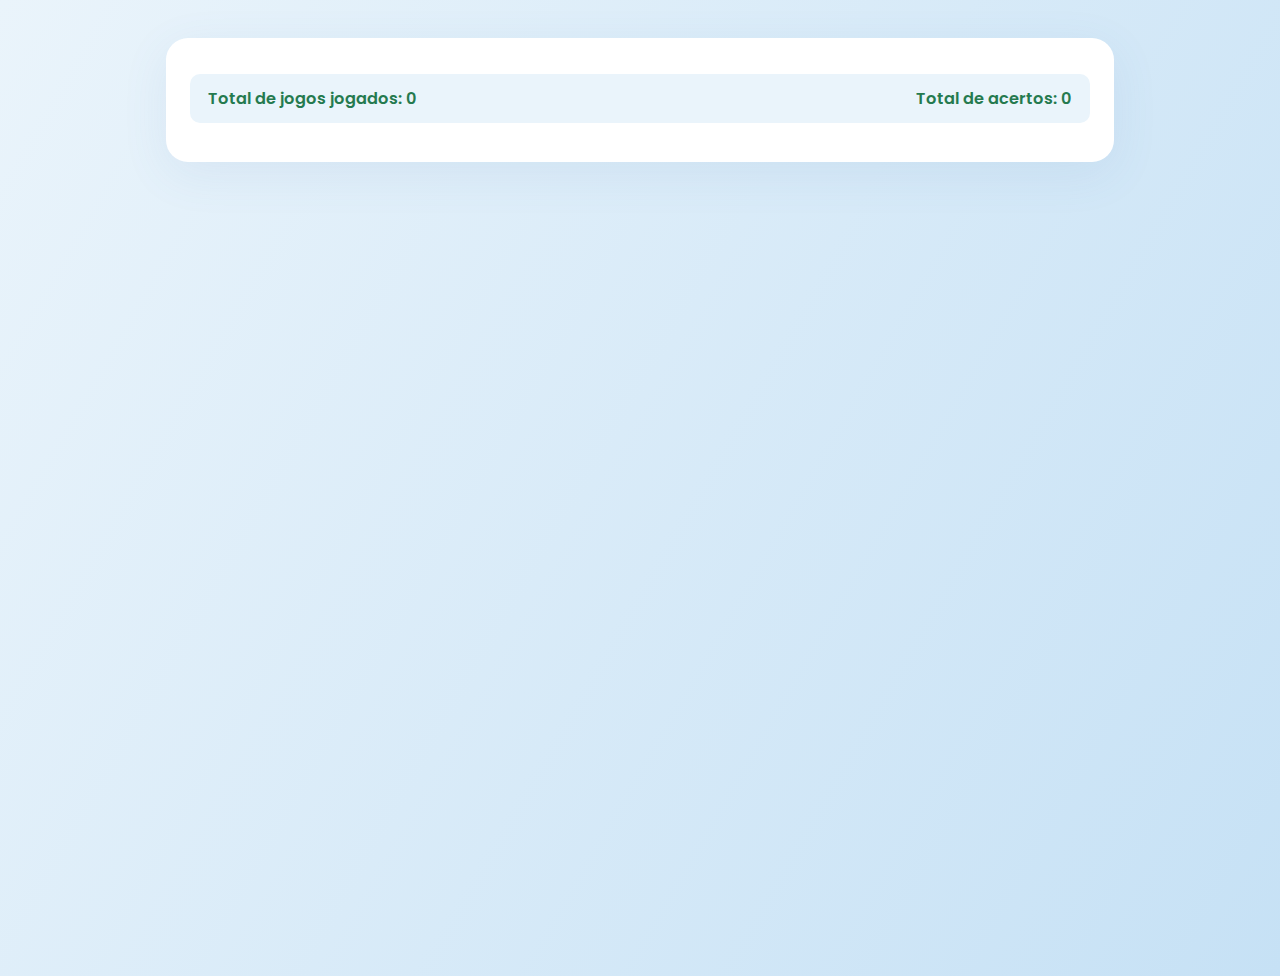
<file: index.html>
<!DOCTYPE html>
<html lang="pt-br">
<head>
  <meta charset="UTF-8" />
  <meta name="viewport" content="width=device-width, initial-scale=1.0" />
  <title>Academia de Educação Financeira</title>
  <link rel="stylesheet" href="style.css">
  <link href="https://fonts.googleapis.com/css2?family=Poppins:wght@300;600&display=swap" rel="stylesheet">
</head>
<body>
  <div class="container">
    <div id="statsPanel" class="stats-panel">
      <div>Total de jogos jogados: <span id="total-games">0</span></div>
      <div>Total de acertos: <span id="total-hits">0</span></div>
    </div>
    <div id="homeScreen" class="game-container active">
      <h1>Academia de Educação Financeira</h1>
      <h2>Santana Textiles</h2>
      <div class="game-grid">
        <div class="game-card" onclick="startGame('shop')">
          <div class="game-icon">🛍️</div>
          <h3>Loja a partir de R$10</h3>
          <p>Controle seus impulsos e evite dívidas</p>
        </div>
        <div class="game-card" onclick="startGame('budget')">
          <div class="game-icon">📊</div>
          <h3>Simulação 50-30-20</h3>
          <p>Organize sua renda mensal</p>
        </div>
        <div class="game-card" onclick="startGame('prioridades')">
          <div class="game-icon">🎯</div>
          <h3>Desafio das Prioridades</h3>
          <p>Classifique gastos em necessidades e desejos</p>
        </div>
        <div class="game-card" onclick="startGame('quiz')">
          <div class="game-icon">❓</div>
          <h3>Quiz de Verdadeiro ou Falso</h3>
          <p>Responda perguntas sobre finanças</p>
        </div>
        <div class="game-card" onclick="startGame('quizrapido')">
          <div class="game-icon">⏱️</div>
          <h3>Quiz Rápido</h3>
          <p>Responda o maior número de perguntas em 30s</p>
        </div>
        <div class="game-card" onclick="startGame('quem')">
          <div class="game-icon">🕵️‍♂️</div>
          <h3>Quem Sou Eu?</h3>
          <p>Adivinhe o termo financeiro pela dica</p>
        </div>
        <div class="game-card" onclick="startGame('sequencia')">
          <div class="game-icon">🔢</div>
          <h3>Arrume a Sequência</h3>
          <p>Coloque as etapas financeiras na ordem correta</p>
        </div>
        <div class="game-card" onclick="startGame('corta')">
          <div class="game-icon">✂️</div>
          <h3>Corta Despesas</h3>
          <p>Escolha quais gastos cortar</p>
        </div>
        <div class="game-card" onclick="startGame('juros')">
          <div class="game-icon">💳</div>
          <h3>Jogo dos Juros</h3>
          <p>Veja o impacto dos juros nas compras parceladas</p>
        </div>
        <div class="game-card" onclick="startGame('multiplica')">
          <div class="game-icon">💹</div>
          <h3>Multiplique seu Dinheiro</h3>
          <p>Simule o crescimento do seu dinheiro</p>
        </div>
        <div class="game-card" onclick="startGame('moedas')">
          <div class="game-icon">🪙</div>
          <h3>Desafio das Moedas</h3>
          <p>Monte o valor exato com moedas</p>
        </div>
        <div class="game-card" onclick="startGame('orcamento')">
          <div class="game-icon">📋</div>
          <h3>Monte seu Orçamento</h3>
          <p>Distribua sua renda em diferentes categorias</p>
        </div>
      </div>
    </div>
    <!-- Jogos -->
    <div id="shopGame" class="game-container">
      <div class="nav-buttons">
        <button class="nav-button" onclick="showScreen('home')">Início</button>
        <button class="nav-button" onclick="startShopGame()">Reiniciar</button>
      </div>
      <h2>Loja a partir de R$10</h2>
      <div class="info-box">
        <div class="info-card">
          <div>Saldo Atual</div>
          <div id="currentBalance">R$ 1.518,00</div>
        </div>
        <div class="info-card">
          <div>Gastos Totais</div>
          <div id="currentDebt">R$ 0,00</div>
        </div>
      </div>
      <div class="emoji-grid" id="emojiGrid"></div>
      <div class="decision-buttons">
        <button id="stopButton" class="decision-button" onclick="stopGame()">Finalizar Compras</button>
      </div>
      <div id="resultMessage" class="result-message" style="display: none;"></div>
    </div>
    <div id="budgetGame" class="game-container">
      <div class="nav-buttons">
        <button class="nav-button" onclick="showScreen('home')">Início</button>
      </div>
      <h2>Simulação 50-30-20</h2>
      <p>Insira sua renda mensal e veja como dividir seu orçamento:</p>
      <input type="number" id="rendaInput" class="simulador-input" placeholder="Digite sua renda mensal" oninput="calcularSimulacao()" />
      <div class="simulador-result" id="resultadoSimulador"></div>
    </div>
    <div id="prioridadesGame" class="game-container">
      <div class="nav-buttons">
        <button class="nav-button" onclick="showScreen('home')">Início</button>
        <button class="nav-button" onclick="startPrioridades()">Reiniciar</button>
      </div>
      <h2>Desafio das Prioridades</h2>
      <h3>Arraste cada gasto para a categoria correta!</h3>
      <div style="margin-bottom:18px;font-size:1rem;">Necessidades: essenciais para viver. <br>Desejos: podem ser adiados ou evitados.</div>
      <div id="prioridades-draggables" style="margin-bottom:16px;"></div>
      <div>
        <div class="dropzone" id="dz-necessidades" ondragover="event.preventDefault()" ondrop="dropPrioridade(event, 'necessidades')">
          <div class="dropzone-label">Necessidades</div>
          <div id="dz-necessidades-items"></div>
        </div>
        <div class="dropzone" id="dz-desejos" ondragover="event.preventDefault()" ondrop="dropPrioridade(event, 'desejos')">
          <div class="dropzone-label">Desejos</div>
          <div id="dz-desejos-items"></div>
        </div>
      </div>
      <div class="decision-buttons">
        <button class="decision-button" style="background:#4caf50;color:#fff;" onclick="verificaPrioridades()">Verificar</button>
      </div>
      <div id="prioridades-feedback" class="result-message" style="display:none"></div>
    </div>
    <div id="quizGame" class="game-container">
      <div class="nav-buttons">
        <button class="nav-button" onclick="showScreen('home')">Início</button>
        <button class="nav-button" onclick="startQuiz()">Reiniciar</button>
      </div>
      <h2>Quiz de Verdadeiro ou Falso</h2>
      <div id="quiz-question" class="quiz-question"></div>
      <div class="decision-buttons">
        <button class="decision-button" style="background:#4caf50;color:#fff;" onclick="responderQuiz(true)">Verdadeiro</button>
        <button class="decision-button" style="background:#e53935;color:#fff;" onclick="responderQuiz(false)">Falso</button>
      </div>
      <div id="quiz-feedback" class="result-message" style="display:none"></div>
      <div class="result-message" id="quiz-score" style="display:none"></div>
    </div>
    <div id="quizrapidoGame" class="game-container">
      <div class="nav-buttons">
        <button class="nav-button" onclick="showScreen('home')">Início</button>
        <button class="nav-button" onclick="startQuizRapido()">Reiniciar</button>
      </div>
      <h2>Quiz Rápido</h2>
      <div id="quizrapido-timer" class="quizrapido-timer"></div>
      <div id="quizrapido-question" class="quiz-question"></div>
      <div class="decision-buttons">
        <button class="decision-button" onclick="responderQuizRapido(true)">Verdadeiro</button>
        <button class="decision-button" onclick="responderQuizRapido(false)">Falso</button>
      </div>
      <div id="quizrapido-feedback" class="result-message" style="display:none"></div>
      <div class="result-message" id="quizrapido-score" style="display:none"></div>
    </div>
    <div id="quemGame" class="game-container">
      <div class="nav-buttons">
        <button class="nav-button" onclick="showScreen('home')">Início</button>
        <button class="nav-button" onclick="startQuem()">Reiniciar</button>
      </div>
      <h2>Quem Sou Eu?</h2>
      <div class="quem-dica" id="quem-dica"></div>
      <input id="quem-resposta" class="quem-input" type="text" placeholder="Digite sua resposta..." autocomplete="off"/>
      <div class="decision-buttons">
        <button class="decision-button" onclick="responderQuem()">Responder</button>
      </div>
      <div id="quem-feedback" class="result-message" style="display:none"></div>
      <div class="result-message" id="quem-score" style="display:none"></div>
    </div>
    <div id="sequenciaGame" class="game-container">
      <div class="nav-buttons">
        <button class="nav-button" onclick="showScreen('home')">Início</button>
        <button class="nav-button" onclick="startSequencia()">Reiniciar</button>
      </div>
      <h2>Arrume a Sequência</h2>
      <p>Arraste as etapas para a ordem correta!</p>
      <div id="sequencia-lista" class="sequencia-lista"></div>
      <div class="decision-buttons">
        <button class="decision-button" onclick="verificaSequencia()">Verificar</button>
      </div>
      <div id="sequencia-feedback" class="result-message" style="display:none"></div>
    </div>
    <div id="cortaGame" class="game-container">
      <div class="nav-buttons">
        <button class="nav-button" onclick="showScreen('home')">Início</button>
        <button class="nav-button" onclick="startCorta()">Reiniciar</button>
      </div>
      <h2>Corta Despesas</h2>
      <p>Selecione os gastos que você cortaria para equilibrar o orçamento:</p>
      <div id="corta-lista" class="corta-lista"></div>
      <div class="decision-buttons">
        <button class="decision-button" onclick="verificaCorta()">Verificar</button>
      </div>
      <div id="corta-feedback" class="result-message" style="display:none"></div>
    </div>
    <div id="jurosGame" class="game-container">
      <div class="nav-buttons">
        <button class="nav-button" onclick="showScreen('home')">Início</button>
        <button class="nav-button" onclick="startJuros()">Reiniciar</button>
      </div>
      <h2>Jogo dos Juros</h2>
      <h3>Escolha: pagar à vista ou parcelar?</h3>
      <div id="juros-pergunta" style="margin:18px 0;font-size:1.1rem;"></div>
      <div class="decision-buttons" id="juros-opcoes"></div>
      <div class="decision-buttons">
        <button class="decision-button" id="juros-next-btn" style="background:#4caf50;color:#fff;display:none;" onclick="proximaPerguntaJuros()">Próxima Pergunta</button>
      </div>
      <div id="juros-feedback" class="result-message" style="display:none"></div>
      <div id="juros-orientacao" class="result-message" style="display:none"></div>
    </div>
    <div id="multiplicaGame" class="game-container">
      <div class="nav-buttons">
        <button class="nav-button" onclick="showScreen('home')">Início</button>
        <button class="nav-button" onclick="startMultiplica()">Reiniciar</button>
      </div>
      <h2>Multiplique seu Dinheiro</h2>
      <p>Veja como o dinheiro cresce com juros compostos!</p>
      <input type="number" class="multiplica-input" id="multiplica-valor" placeholder="Valor inicial (R$)" min="1" step="1">
      <input type="number" class="multiplica-input" id="multiplica-taxa" placeholder="Taxa ao mês (%)" min="0.1" step="0.1">
      <input type="number" class="multiplica-input" id="multiplica-meses" placeholder="Meses" min="1" step="1">
      <div class="decision-buttons">
        <button class="decision-button" onclick="calculaMultiplica()">Calcular</button>
      </div>
      <div id="multiplica-feedback" class="result-message" style="display:none"></div>
    </div>
    <div id="moedasGame" class="game-container">
      <div class="nav-buttons">
        <button class="nav-button" onclick="showScreen('home')">Início</button>
        <button class="nav-button" onclick="startMoedas()">Reiniciar</button>
      </div>
      <h2>Desafio das Moedas</h2>
      <div id="moedas-desafio" class="moedas-desafio"></div>
      <div id="moedas-lista" class="moedas-lista"></div>
      <div class="decision-buttons">
        <button class="decision-button" onclick="verificaMoedas()">Verificar</button>
      </div>
      <div id="moedas-feedback" class="result-message" style="display:none"></div>
    </div>
    <div id="orcamentoGame" class="game-container">
      <div class="nav-buttons">
        <button class="nav-button" onclick="showScreen('home')">Início</button>
        <button class="nav-button" onclick="startOrcamento()">Reiniciar</button>
      </div>
      <h2>Monte seu Orçamento</h2>
      <p>Distribua uma renda fictícia de <strong>R$ 1.518,00</strong> entre as categorias abaixo:</p>
      <form id="orcamento-form" onsubmit="return false;">
        <div class="budget-category">Moradia<br><input type="number" min="0" class="budget-input" id="input-moradia" value="0" /></div>
        <div class="budget-category">Alimentação<br><input type="number" min="0" class="budget-input" id="input-alimentacao" value="0" /></div>
        <div class="budget-category">Lazer<br><input type="number" min="0" class="budget-input" id="input-lazer" value="0" /></div>
        <div class="budget-category">Transporte<br><input type="number" min="0" class="budget-input" id="input-transporte" value="0" /></div>
        <div class="budget-category">Educação<br><input type="number" min="0" class="budget-input" id="input-educacao" value="0" /></div>
        <div class="budget-category">Poupança<br><input type="number" min="0" class="budget-input" id="input-poupanca" value="0" /></div>
        <div style="margin-top:12px;">
          <button class="decision-button" style="background:#4caf50;color:#fff;" onclick="verificaOrcamento()">Verificar</button>
        </div>
      </form>
      <div id="orcamento-feedback" class="budget-feedback"></div>
    </div>
  </div>
  <audio id="audio-certo" src="https://cdn.pixabay.com/audio/2022/07/26/audio_124bfaed7b.mp3"></audio>
  <audio id="audio-errado" src="https://cdn.pixabay.com/audio/2022/07/26/audio_124bfaed7b.mp3"></audio>
  <audio id="audio-click" src="https://cdn.pixabay.com/audio/2022/07/26/audio_124bfaed7b.mp3"></audio>
  <script src="script.js"></script>
</body>
</html>
</file>
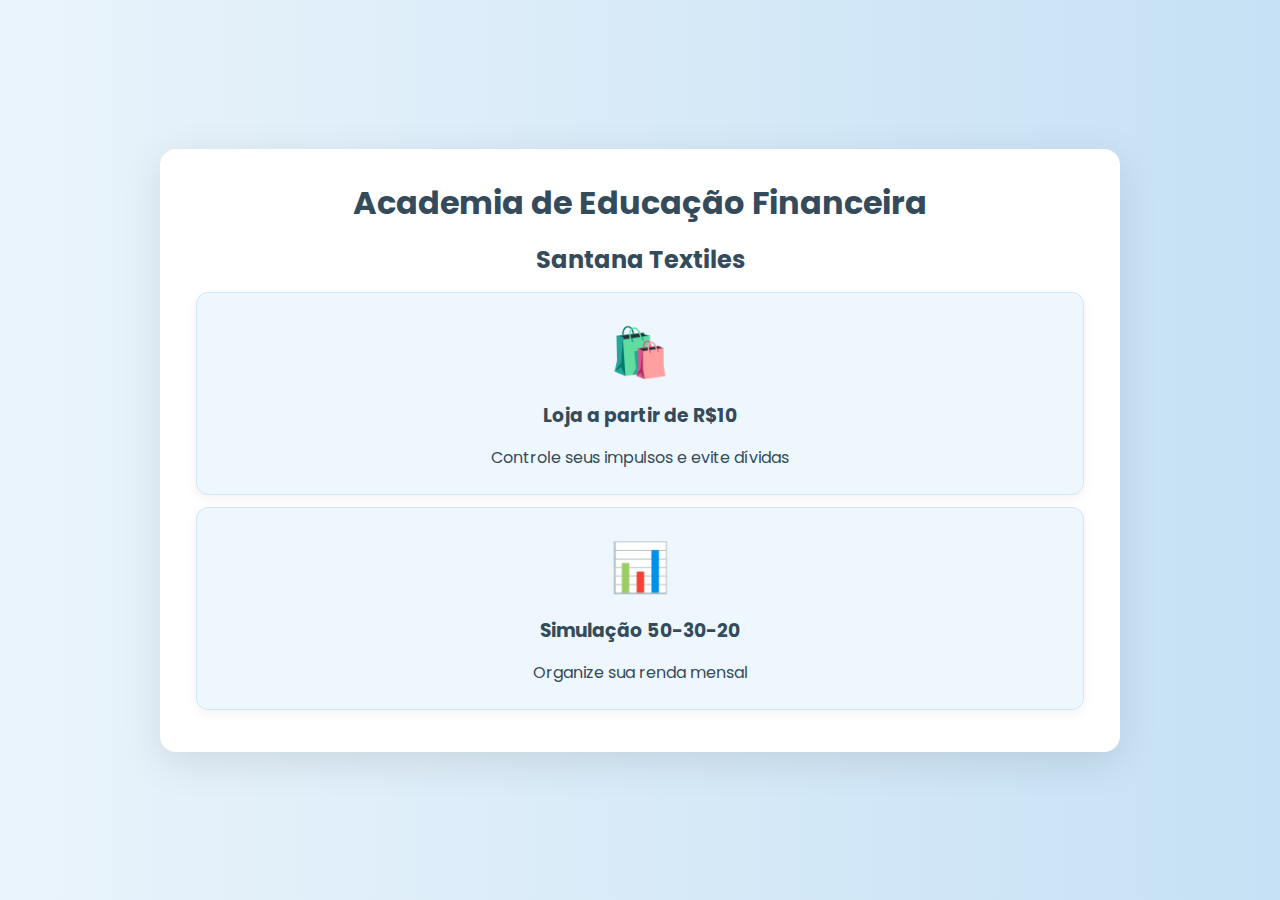
<file: educacao_financeira_feedback_educativo.html>
<!DOCTYPE html>
<html lang="pt-br">
<head>
  <meta charset="UTF-8" />
  <meta name="viewport" content="width=device-width, initial-scale=1.0" />
  <title>Academia de Educação Financeira</title>
  <link href="https://fonts.googleapis.com/css2?family=Poppins:wght@300;600&display=swap" rel="stylesheet">
  <style>
    :root {
      --azul-claro: #8abbdb;
      --azul-medio: #4892c6;
      --azul-escuro: #344b5b;
      --azul-hover: #69a6d0;
      --branco: #ffffff;
    }

    * {
      box-sizing: border-box;
      margin: 0;
      padding: 0;
    }

    body {
      font-family: 'Poppins', sans-serif;
      background: linear-gradient(to right, #eaf4fb, #c6e1f5);
      color: var(--azul-escuro);
      min-height: 100vh;
      display: flex;
      align-items: center;
      justify-content: center;
      padding: 20px;
    }

    .container {
      max-width: 960px;
      width: 100%;
      background: var(--branco);
      border-radius: 16px;
      box-shadow: 0 10px 40px rgba(0, 0, 0, 0.1);
      overflow: hidden;
    }

    .nav-buttons {
      display: flex;
      flex-wrap: wrap;
      justify-content: space-between;
      padding: 16px 24px;
      background: var(--azul-escuro);
      color: var(--branco);
    }

    .nav-button {
      background: var(--azul-hover);
      border: none;
      color: var(--branco);
      padding: 8px 20px;
      border-radius: 20px;
      cursor: pointer;
      font-weight: 600;
      transition: 0.3s;
      margin: 4px 0;
    }

    .nav-button:hover {
      background: var(--azul-claro);
    }

    .game-container {
      padding: 30px 24px;
      display: none;
      animation: fadeIn 0.5s ease-in;
      text-align: center;
    }

    @keyframes fadeIn {
      from { opacity: 0; }
      to { opacity: 1; }
    }

    .active {
      display: block;
    }

    h1, h2, h3 {
      color: var(--azul-escuro);
      margin-bottom: 15px;
    }

    .game-card {
      background: #eef7fd;
      border: 1px solid #d3e6f3;
      border-radius: 12px;
      padding: 24px;
      margin: 12px;
      text-align: center;
      cursor: pointer;
      transition: 0.3s;
      box-shadow: 0 4px 12px rgba(0,0,0,0.05);
    }

    .game-card:hover {
      transform: translateY(-5px);
      background: #dbeffb;
    }

    .game-icon {
      font-size: 3rem;
      margin-bottom: 12px;
    }

    .info-box {
      display: flex;
      justify-content: center;
      gap: 20px;
      margin: 20px 0;
      flex-wrap: wrap;
    }

    .info-card {
      background: #eef7fd;
      border-radius: 10px;
      padding: 16px;
      text-align: center;
      min-width: 160px;
      box-shadow: 0 2px 10px rgba(0,0,0,0.05);
    }

    .decision-buttons {
      display: flex;
      justify-content: center;
      gap: 16px;
      margin-top: 25px;
      flex-wrap: wrap;
    }

    .decision-button {
      padding: 10px 20px;
      border-radius: 10px;
      border: none;
      font-weight: 600;
      cursor: pointer;
      transition: 0.3s;
    }

    #stopButton {
      background-color: #4caf50;
      color: white;
    }

    .emoji-grid {
      display: grid;
      grid-template-columns: repeat(auto-fit, minmax(100px, 1fr));
      gap: 16px;
      margin: 20px 0;
    }

    .emoji-item {
      font-size: 2rem;
      padding: 14px;
      border-radius: 10px;
      background: #f2f9fc;
      transition: 0.3s;
      display: flex;
      flex-direction: column;
      align-items: center;
      justify-content: center;
      aspect-ratio: 1/1;
      box-shadow: 0 1px 4px rgba(0,0,0,0.05);
    }

    .emoji-item:hover {
      transform: scale(1.05);
      background: #dceefb;
    }

    .price-tag {
      font-size: 0.9rem;
      color: var(--azul-medio);
      margin-top: 6px;
      font-weight: 600;
    }

    .result-message {
      margin-top: 20px;
      padding: 16px;
      background: #e6f4ea;
      border-radius: 10px;
      font-weight: 600;
      color: #2e7d32;
      text-align: center;
    }

    .simulador-input {
      padding: 10px;
      width: 100%;
      max-width: 300px;
      margin: 12px auto;
      border-radius: 8px;
      border: 1px solid #ccc;
      text-align: center;
      font-size: 1rem;
    }

    .simulador-result {
      margin-top: 20px;
      display: flex;
      justify-content: center;
      flex-wrap: wrap;
      gap: 20px;
    }

    .simulador-box {
      background: #eef7fd;
      padding: 14px 18px;
      border-radius: 8px;
      min-width: 160px;
      box-shadow: 0 1px 4px rgba(0,0,0,0.05);
    }

    @media (max-width: 600px) {
      .nav-buttons {
        flex-direction: column;
        align-items: stretch;
        gap: 8px;
      }
    }
  </style>
</head>
<body>
  <div class="container">
    <!-- Tela inicial -->
    <div id="homeScreen" class="game-container active">
      <h1>Academia de Educação Financeira</h1>
      <h2>Santana Textiles</h2>

      <div class="game-card" onclick="startGame('shop')">
        <div class="game-icon">🛍️</div>
        <h3>Loja a partir de R$10</h3>
        <p>Controle seus impulsos e evite dívidas</p>
      </div>

      <div class="game-card" onclick="startGame('budget')">
        <div class="game-icon">📊</div>
        <h3>Simulação 50-30-20</h3>
        <p>Organize sua renda mensal</p>
      </div>
    </div>

    <!-- Loja -->
    <div id="shopGame" class="game-container">
      <div class="nav-buttons">
        <button class="nav-button" onclick="showScreen('home')">Início</button>
        <button class="nav-button" onclick="restartGame()">Reiniciar</button>
      </div>

      <h2>Loja a partir de R$10</h2>
      <h3>Escolha seus itens com consciência!</h3>

      <div class="info-box">
        <div class="info-card">
          <div>Saldo Atual</div>
          <div id="currentBalance">R$ 1.518,00</div>
        </div>
        <div class="info-card">
          <div>Gastos Totais</div>
          <div id="currentDebt">R$ 0,00</div>
        </div>
      </div>

      <div class="emoji-grid" id="emojiGrid"></div>

      <div class="decision-buttons">
        <button id="stopButton" class="decision-button" onclick="stopGame()">Finalizar Compras</button>
      </div>

      <div id="resultMessage" class="result-message" style="display: none;"></div>
    </div>

    <!-- Simulador -->
    <div id="budgetGame" class="game-container">
      <div class="nav-buttons">
        <button class="nav-button" onclick="showScreen('home')">Início</button>
      </div>

      <h2>Simulação 50-30-20</h2>
      <p>Insira sua renda mensal e veja como dividir seu orçamento:</p>
      <input type="number" id="rendaInput" class="simulador-input" placeholder="Digite sua renda mensal" oninput="calcularSimulacao()" />

      <div class="simulador-result" id="resultadoSimulador"></div>
    </div>
  </div>

  <script>
    const allEmojis = ['📱','👕','👖','👟','🎮','📚','🍎','🍕','☕','🎁','💎','✈️','🎸','⚽','💻','⌚','🕶️','🧢','🎧','🍿'];

const emojiPrices = {
  '📱': 120.00,
  '👕': 40.00,
  '👖': 60.00,
  '👟': 80.00,
  '🎮': 200.00,
  '📚': 30.00,
  '🍎': 3.00,
  '🍕': 25.00,
  '☕': 6.50,
  '🎁': 90.00,
  '💎': 500.00,
  '✈️': 450.00,
  '🎸': 350.00,
  '⚽': 45.00,
  '💻': 1200.00,
  '⌚': 150.00,
  '🕶️': 70.00,
  '🧢': 35.00,
  '🎧': 180.00,
  '🍿': 12.00
};

    const gameState = {
      currentGame: null,
      shop: {
        initialBalance: 1518,
        currentBalance: 1518,
        debt: 0,
        itemsPurchased: 0,
        currentEmojis: []
      }
    };

    function showScreen(screenId) {
      document.querySelectorAll('.game-container').forEach(el => el.classList.remove('active'));
      document.getElementById(screenId + 'Screen').classList.add('active');
    }

    function startGame(gameType) {
      gameState.currentGame = gameType;
      document.querySelectorAll('.game-container').forEach(el => el.classList.remove('active'));
      document.getElementById(gameType + 'Game').classList.add('active');
      if (gameType === 'shop') startShopGame();
    }

    function restartGame() {
      if (gameState.currentGame === 'shop') startShopGame();
    }

    function startShopGame() {
      gameState.shop = {
        initialBalance: 1518,
        currentBalance: 1518,
        debt: 0,
        itemsPurchased: 0,
        currentEmojis: []
      };
      selectNewEmojis(6);
      updateShopDisplay();
      document.getElementById('resultMessage').style.display = 'none';
    }

    function selectNewEmojis(count) {
      const available = [...allEmojis];
      gameState.shop.currentEmojis = [];
      for (let i = 0; i < count && available.length > 0; i++) {
        const idx = Math.floor(Math.random() * available.length);
        gameState.shop.currentEmojis.push(available[idx]);
        available.splice(idx, 1);
      }
      updateEmojiDisplay();
    }

    function updateEmojiDisplay() {
      const grid = document.getElementById('emojiGrid');
      grid.innerHTML = '';
      gameState.shop.currentEmojis.forEach(emoji => {
        const el = document.createElement('div');
        el.className = 'emoji-item';
        el.innerHTML = `<div>${emoji}</div><div class="price-tag">R$ ${emojiPrices[emoji].toFixed(2).replace('.', ',')}</div>`;
        el.onclick = () => buyItem(emoji);
        grid.appendChild(el);
      });
    }

    function updateShopDisplay() {
      document.getElementById('currentBalance').textContent = `R$ ${gameState.shop.currentBalance.toFixed(2).replace('.', ',')}`;
      document.getElementById('currentDebt').textContent = `R$ ${gameState.shop.debt.toFixed(2).replace('.', ',')}`;
    }

    function buyItem(emoji) {
      const price = emojiPrices[emoji];
      if (gameState.shop.currentBalance < price) {
        alert('Saldo insuficiente!');
        return;
      }
      gameState.shop.currentBalance -= price;
      gameState.shop.debt += price;
      gameState.shop.itemsPurchased++;
      selectNewEmojis(6);
      updateShopDisplay();
    }

    function stopGame() {
      const perc = (gameState.shop.debt / gameState.shop.initialBalance * 100).toFixed(1);
      const msg = document.getElementById('resultMessage');
      let feedback = "";

      if (perc <= 30) {
        feedback = "Excelente! Você manteve seus gastos com desejos dentro de um limite saudável.";
      } else if (perc <= 50) {
        feedback = "Atenção! Você ultrapassou o limite recomendado (30%) para desejos. Tente se controlar mais.";
      } else {
        feedback = "Cuidado! Você comprometeu uma grande parte da sua renda com desejos. Isso pode gerar dívidas!";
      }

      msg.innerHTML = `
        <p>Você comprou ${gameState.shop.itemsPurchased} itens, gastando R$ ${gameState.shop.debt.toFixed(2).replace('.', ',')}</p>
        <p>Isso representa ${perc}% da sua renda</p>
        <p><strong>${feedback}</strong></p>`;
      msg.style.display = 'block';
    }

    function calcularSimulacao() {
      const valor = parseFloat(document.getElementById('rendaInput').value);
      const container = document.getElementById('resultadoSimulador');
      if (isNaN(valor) || valor <= 0) {
        container.innerHTML = '';
        return;
      }
      const n = (valor * 0.5).toFixed(2).replace('.', ',');
      const d = (valor * 0.3).toFixed(2).replace('.', ',');
      const p = (valor * 0.2).toFixed(2).replace('.', ',');
      container.innerHTML = `
        <div class="simulador-box"><strong>50%</strong><br>Necessidades: R$ ${n}</div>
        <div class="simulador-box"><strong>30%</strong><br>Desejos: R$ ${d}</div>
        <div class="simulador-box"><strong>20%</strong><br>Poupança: R$ ${p}</div>`;
    }
  </script>
</body>
</html>
</file>
<file: style.css>
body {
  font-family: 'Poppins', sans-serif;
  background: linear-gradient(120deg, #eaf4fb 0%, #c6e1f5 100%);
  color: #344b5b;
  min-height: 100vh;
  display: flex;
  align-items: start;
  justify-content: center;
  padding: 30px 0;
}
.container {
  max-width: 900px;
  width: 100%;
  background: #fff;
  border-radius: 22px;
  box-shadow: 0 12px 48px 0 rgba(76,123,180,0.09);
  padding: 36px 24px 24px 24px;
  margin: 0 10px;
  transition: box-shadow 0.3s;
}
.stats-panel {
  display: flex;
  justify-content: space-between;
  background: #eaf4fb;
  border-radius: 10px;
  padding: 12px 18px;
  margin-bottom: 15px;
  font-size: 1.01rem;
  color: #257a4f;
  font-weight: 600;
}
h1 {
  font-size: 2.35rem;
  font-weight: 600;
  margin-bottom: 6px;
  text-align: center;
  color: #344b5b;
}
h2 {
  font-size: 1.35rem;
  font-weight: 600;
  margin-bottom: 22px;
  margin-top: 0;
  text-align: center;
  color: #4892c6;
}
h3 {
  font-size: 1.14rem;
  font-weight: 600;
  margin-bottom: 8px;
  margin-top: 0;
}
.game-grid {
  display: grid;
  grid-template-columns: 1fr 1fr;
  gap: 22px 18px;
  margin: 0 auto 20px auto;
  max-width: 900px;
}
.game-card {
  background: #f7fafd;
  border: 1.5px solid #dbe9f5;
  border-radius: 16px;
  padding: 24px 10px 20px 10px;
  text-align: center;
  cursor: pointer;
  transition: 0.18s;
  box-shadow: 0 2px 12px rgba(72,146,198,0.06);
  min-width: 0;
  max-width: 420px;
  margin: 0;
  display: block;
}
.game-card:hover {
  transform: translateY(-7px) scale(1.02);
  background: #e5f1fa;
  box-shadow: 0 6px 22px rgba(72,146,198,0.10);
  border-color: #8abbdb;
}
.game-icon {
  font-size: 2.3rem;
  margin-bottom: 8px;
  color: #4892c6;
  display: block;
}
.nav-buttons {
  display: flex;
  flex-wrap: wrap;
  justify-content: space-between;
  align-items: center;
  gap: 10px;
  padding: 0;
  margin-bottom: 30px;
  background: transparent;
  color: #344b5b;
}
.nav-button {
  background: #4892c6;
  border: none;
  color: #fff;
  padding: 10px 22px;
  border-radius: 20px;
  cursor: pointer;
  font-weight: 600;
  font-size: 1.06rem;
  transition: 0.3s;
  margin: 0 4px;
  box-shadow: 0 2px 6px rgba(72,146,198,0.07);
  letter-spacing: 0.2px;
}
@media (max-width: 700px) {
  .game-grid {
    grid-template-columns: 1fr;
    gap: 16px 0;
  }
}
.active {
  display: block;
}
.game-container {
  padding: 14px 0 0 0;
  display: none;
  animation: fadeIn 0.6s ease-in;
  text-align: center;
  margin-bottom: 10px;
}
@keyframes fadeIn {
  from { opacity: 0; }
  to { opacity: 1; }
}
.quizrapido-timer, .quem-dica, .moedas-desafio {
  font-weight: bold;
  margin: 10px 0 12px 0;
}
.sequencia-lista {
  display: flex;
  flex-direction: column;
  align-items: center;
  gap: 10px;
  margin: 18px 0;
}
.sequencia-item {
  background: #eef7fd;
  border: 1.2px solid #8abbdb;
  border-radius: 8px;
  padding: 12px 18px;
  font-size: 1.01rem;
  font-weight: 600;
  cursor: grab;
  width: 90%;
  max-width: 350px;
  box-shadow: 0 1px 4px rgba(0,0,0,0.06);
}
.corta-lista {
  display: flex;
  flex-wrap: wrap;
  gap: 16px;
  justify-content: center;
  margin: 18px 0;
}
.corta-item {
  background: #fff9e6;
  border: 1.2px solid #f6c96b;
  border-radius: 8px;
  padding: 12px 18px;
  font-size: 1.01rem;
  font-weight: 600;
  cursor: pointer;
  user-select: none;
  transition: background 0.18s, border 0.18s;
}
.corta-item.selected {
  background: #ffe0b2;
  border-color: #ff9800;
}
.multiplica-input {
  padding: 10px;
  border-radius: 8px;
  border: 1px solid #cee4fa;
  font-size: 1.04rem;
  margin: 8px 6px;
  max-width: 120px;
}
.moedas-lista {
  display: flex;
  flex-wrap: wrap;
  gap: 12px;
  justify-content: center;
  margin: 10px 0 0 0;
}
.moeda {
  background: #faf5e9;
  border: 1.2px solid #e7c87b;
  border-radius: 50%;
  width: 55px;
  height: 55px;
  display: flex;
  align-items: center;
  justify-content: center;
  font-size: 1.18rem;
  font-weight: bold;
  cursor: pointer;
  margin-bottom: 10px;
  transition: background 0.18s, border 0.18s;
  user-select: none;
}
.moeda.selecionada {
  background: #fff3b0;
  border-color: #e69500;
}
.result-message {
  margin: 24px auto 0 auto;
  padding: 15px 18px;
  background: #eaf8f1;
  border-radius: 10px;
  font-weight: 600;
  color: #257a4f;
  text-align: center;
  box-shadow: 0 1px 8px rgba(34,139,125,0.04);
  font-size: 1.04rem;
  max-width: 500px;
}
@media (max-width: 600px) {
  .container {
    padding: 10px 2vw 10px 2vw;
    border-radius: 10px;
  }
}
</file>
